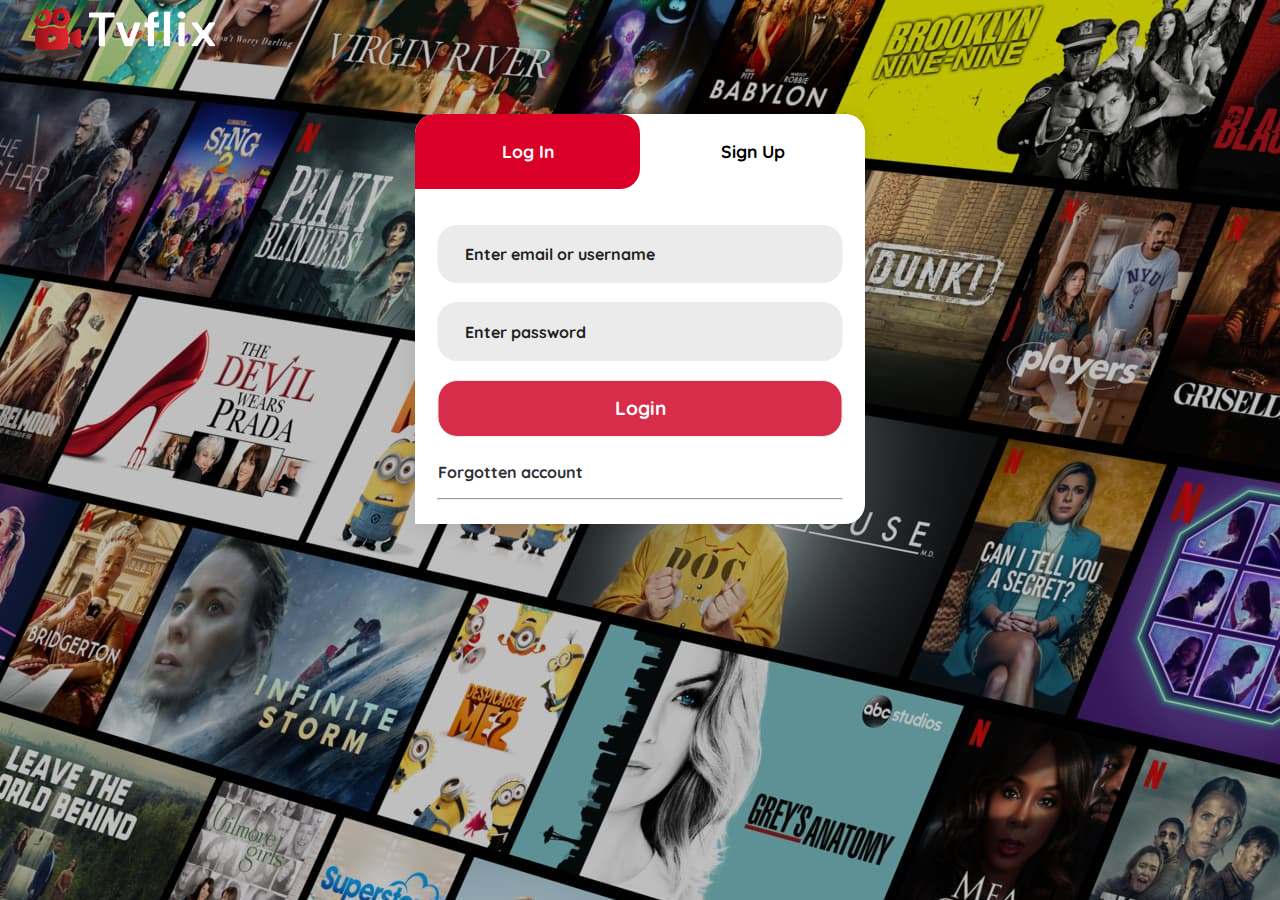
<file: index.html>
<!DOCTYPE html>
<html lang="en">
  <head>
    <meta charset="UTF-8" />
    <meta name="viewport" content="width=device-width, initial-scale=1.0" />
    <title>Document</title>
    <link rel="stylesheet" href="stylesheet/css/login.css" />
    <script src="stylesheet/js/login.js"></script>
  </head>
  <body>
    <div>
      <img src="assets/icon/logo.png" alt="" class="banner" />
    </div>
    <div class="form-modal">
      <div class="form-toggle">
        <button id="login-toggle" onclick="toggleLogin()">log in</button>
        <button id="signup-toggle" onclick="toggleSignup()">sign up</button>
      </div>

      <div id="login-form">
        <form>
          <input type="text" placeholder="Enter email or username" />
          <input type="password" placeholder="Enter password" />
          <button type="button" class="btn login">login</button>
          <p><a href="javascript:void(0)">Forgotten account</a></p>
          <hr />
        </form>
      </div>

      <div id="signup-form">
        <form>
          <input type="email" placeholder="Enter your email" />
          <input type="text" placeholder="Choose username" />
          <input type="password" placeholder="Create password" />
          <button type="button" class="btn signup">create account</button>
          <p>
            Clicking <strong>create account</strong> means that you are agree to
            our <a href="#">terms of services</a>.
          </p>
          <hr />
        </form>
      </div>
    </div>
  </body>
</html>
</file>
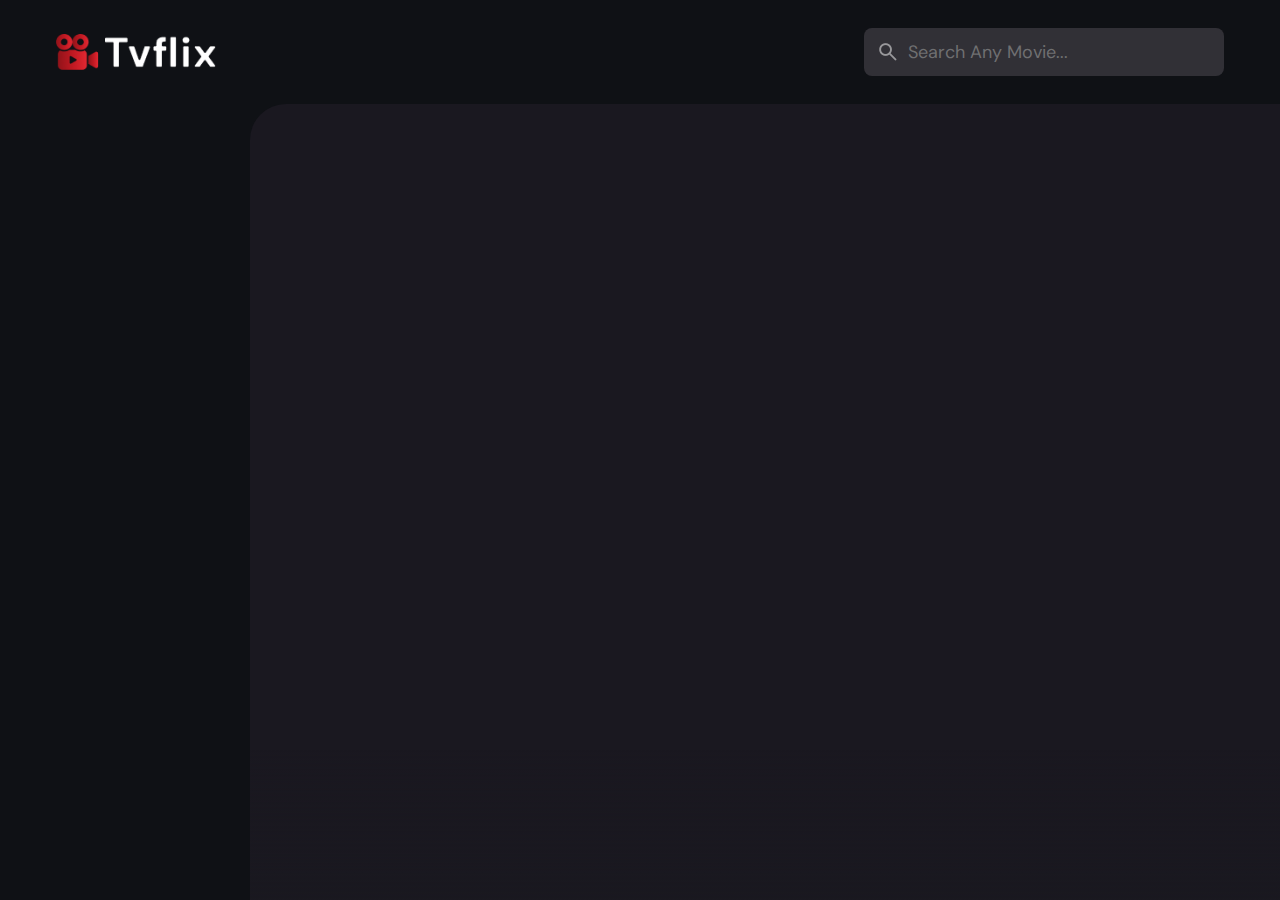
<file: page/detail.html>
<!DOCTYPE html>
<html lang="en">
  <head>
    <meta charset="UTF-8" />
    <meta http-equiv="X-UA-Compatible" content="IE=edge" />
    <meta name="viewport" content="width=device-width, initial-scale=1.0" />

    <meta name="description" content="TVFlix is a popular movie app" />

    <link rel="shortcut icon" href="../assets/icon/favicon.svg" type="image/smg+xml" />
    <link rel="preconnect" href="https://fonts.googleapis.com" />
    <link rel="preconnect" href="https://fonts.gstatic.com" crossorigin />
    <link
      href="https://fonts.googleapis.com/css2?family=DM+Sans:wght@400;700&display=swap"
      rel="stylesheet"
    />

    <link rel="stylesheet" href="../stylesheet/css/style.css" />

    <script src="../stylesheet/js/global.js" defer></script>
    <!-- defer:thuộc tính đó sẽ chỉ định rằng tập lệnh được tải xuống 
        song song với phân tích cú pháp trang và được thực thi 
        sau khi trang đã phân tích cú pháp xong -->
    <script src="../stylesheet/js/detail.js" type="module"></script>
  </head>
  <body>
    <header class="header">
      <a href="../page/movie.html" class="logo">
        <img
          src="../assets/icon/logo.png"
          alt="TVFlix"
          width="140"
          height="32"
        />
      </a>

      <div class="search-box" search-box>
        <div class="search-wrapper" search-wrapper>
          <input
            type="text"
            name="search"
            aria-label="Search Movie"
            placeholder="Search Any Movie..."
            autocomplete="off"
            class="search-field"
            search-field
          />
          <img
            src="../assets/icon/search.png"
            width="24"
            height="24"
            alt="search"
            class="leading-icon"
          />
        </div>

        <button class="search-btn" search-toggler>
          <img
            src="../assets/icon/close.png"
            width="24"
            height="24"
            alt="close search box"
          />
        </button>
      </div>

      <button class="search-btn" search-toggler menu-close>
        <img
          src="../assets/icon/search.png"
          alt="open search box"
          width="24"
          height="24"
        />
      </button>

      <button class="menu-btn" menu-btn menu-toggler>
        <img
          src="../assets/icon/menu.png"
          width="24"
          height="24"
          alt="open menu"
          class="menu"
        />
        <img
          src="../assets/icon/menu-close.png"
          width="24"
          height="24"
          alt="close menu"
          class="close"
        />
      </button>
    </header>

    <main>
      <!-- SIDEBAR -->
      <nav class="sidebar" sidebar></nav>

      <div class="overlay" overlay menu-toggler></div>

      <article class="container" page-content></article>
    </main>
  </body>
</html>
</file>
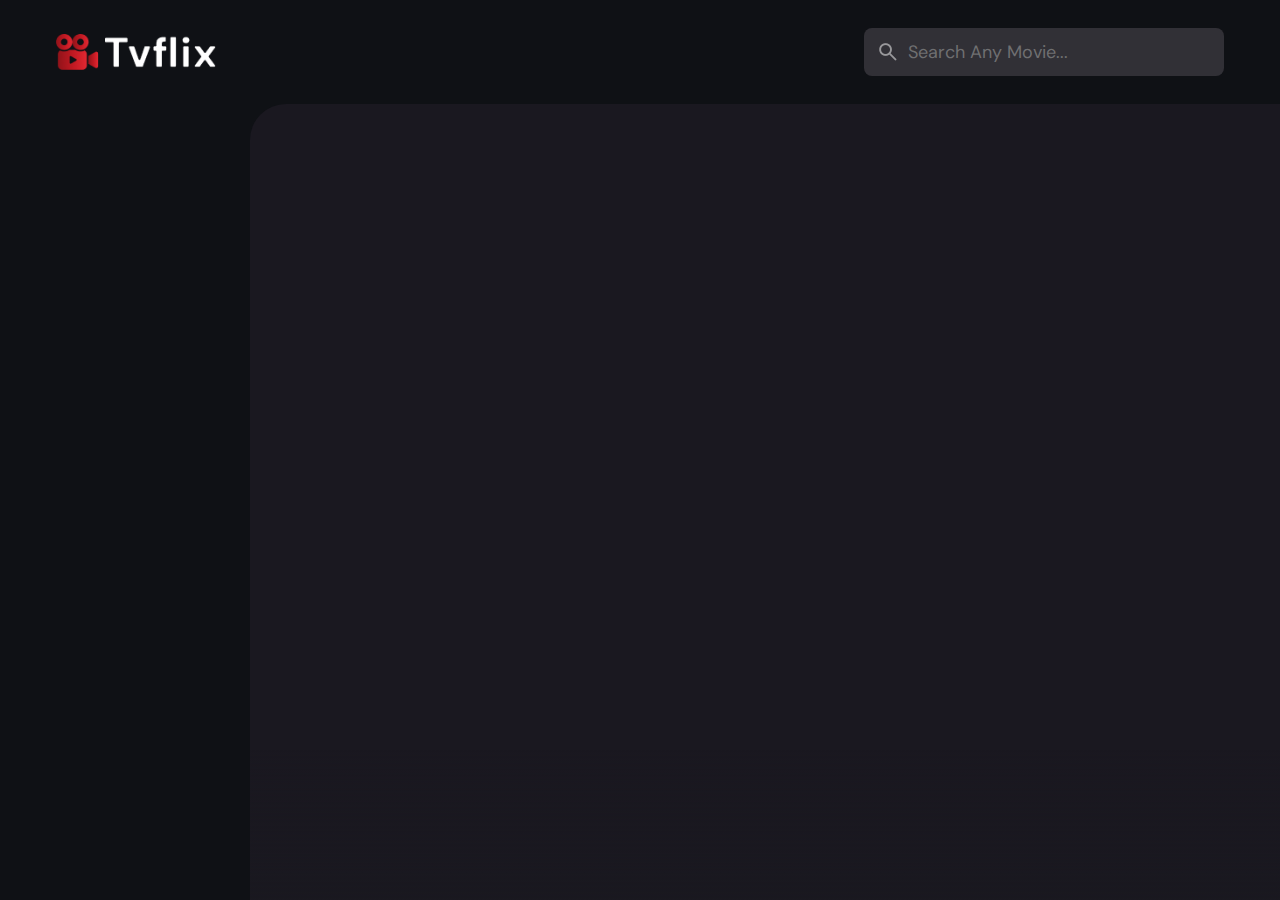
<file: page/movie-list.html>
<!DOCTYPE html>
<html lang="en">
  <head>
    <meta charset="UTF-8" />
    <meta http-equiv="X-UA-Compatible" content="IE=edge" />
    <meta name="viewport" content="width=device-width, initial-scale=1.0" />

    <meta class="description" content="TVFlix is a popular movie app" />

    <link rel="shortcut icon" href="../assets/icon/favicon.svg" type="image/smg+xml" />
    <link rel="preconnect" href="https://fonts.googleapis.com" />
    <link rel="preconnect" href="https://fonts.gstatic.com" crossorigin />
    <link
      href="https://fonts.googleapis.com/css2?family=DM+Sans:wght@400;700&display=swap"
      rel="stylesheet"
    />

    <link rel="stylesheet" href="../stylesheet/css/style.css" />
    <link rel="stylesheet" href="../stylesheet/css/footer.css">

    <script src="../stylesheet/js/global.js" defer></script>
    <!-- defer:thuộc tính đó sẽ chỉ định rằng tập lệnh được tải xuống 
        song song với phân tích cú pháp trang và được thực thi 
        sau khi trang đã phân tích cú pháp xong -->
    <script src="../stylesheet/js/movie-list.js" type="module"></script>
  </head>
  <body>
    <header class="header">
      <a href="../page/movie.html" class="logo">
        <img
          src="../assets/icon/logo.png"
          alt="TVFlix"
          width="140"
          height="32"
        />
      </a>

      <div class="search-box" search-box>
        <div class="search-wrapper" search-wrapper>
          <input
            type="text"
            name="search"
            aria-label="Search Movie"
            placeholder="Search Any Movie..."
            autocomplete="off"
            class="search-field"
            search-field
          />
          <img
            src="../assets/icon/search.png"
            width="24"
            height="24"
            alt="search"
            class="leading-icon"
          />
        </div>

        <button class="search-btn" search-toggler>
          <img
            src="../assets/icon/close.png"
            width="24"
            height="24"
            alt="close search box"
          />
        </button>
      </div>

      <button class="search-btn" search-toggler menu-close>
        <img
          src="../assets/icon/search.png"
          alt="open search box"
          width="24"
          height="24"
        />
      </button>

      <button class="menu-btn" menu-btn menu-toggler>
        <img
          src="../assets/icon/menu.png"
          width="24"
          height="24"
          alt="open menu"
          class="menu"
        />
        <img
          src="../assets/icon/menu-close.png"
          width="24"
          height="24"
          alt="close menu"
          class="close"
        />
      </button>
    </header>

    <main>
      <!-- Thẻ <main>chỉ định nội dung chính của tài liệu.-->
      <!-- SIDEBAR -->
      <nav class="sidebar" sidebar></nav>

      <div class="overlay a" overlay menu-toggler></div>

      <article class="container" page-content></article>
    </main>
  </body>
</html>
</file>
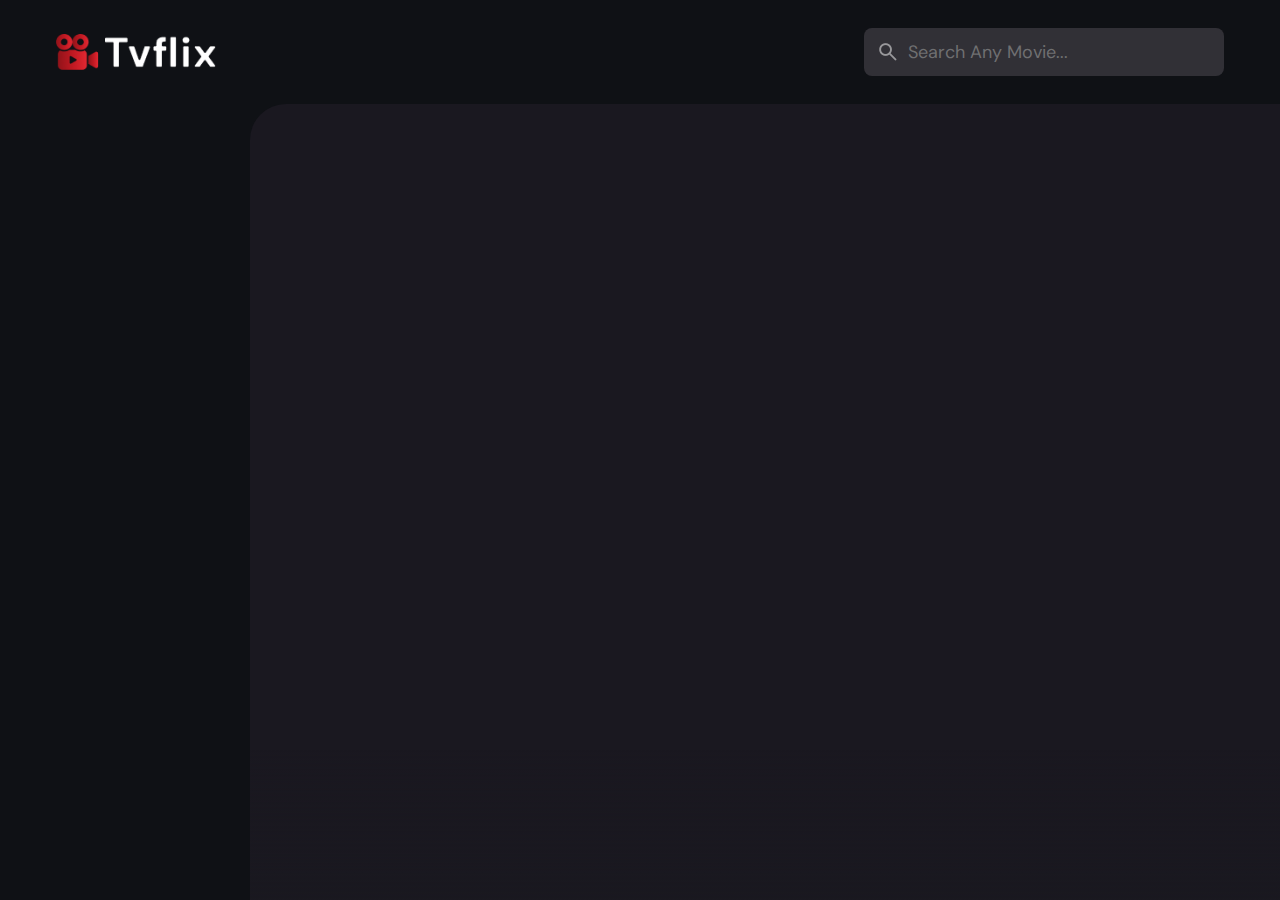
<file: page/movie.html>
<!DOCTYPE html>
<html lang="en">
  <head>
    <meta charset="UTF-8" />
    <meta http-equiv="X-UA-Compatible" content="IE=edge" />
    <meta name="viewport" content="width=device-width, initial-scale=1.0" />
    <title>TVFlix</title>
    <meta name="title" content="TVFlix" />
    <meta name="description" content="TVFlix is a popular movie app" />

    <link rel="shortcut icon" href="../assets/icon/favicon.svg" type="image/smg+xml" />
    <link rel="preconnect" href="https://fonts.googleapis.com" />
    <link rel="preconnect" href="https://fonts.gstatic.com" crossorigin />
    <link
      href="https://fonts.googleapis.com/css2?family=DM+Sans:wght@400;700&display=swap"
      rel="stylesheet"
    />

    <link rel="stylesheet" href="../stylesheet/css/style.css" />
    <link rel="stylesheet" href="../stylesheet/css/footer.css">

    <script src="../stylesheet/js/global.js" defer></script>
    <!-- defer:thuộc tính đó sẽ chỉ định rằng tập lệnh được tải xuống 
        song song với phân tích cú pháp trang và được thực thi 
        sau khi trang đã phân tích cú pháp xong -->
    <script src="../stylesheet/js/index.js" type="module"></script>
  </head>
  <body>
    <header class="header">
      <a href="../page/movie.html" class="logo">
        <img
          src="../assets/icon/logo.png"
          alt="TVFlix"
          width="140"
          height="32"
        />
      </a>

      <div class="search-box" search-box>
        <div class="search-wrapper" search-wrapper>
          <input
            type="text"
            name="search"
            aria-label="Search Movie"
            placeholder="Search Any Movie..."
            autocomplete="off"
            class="search-field"
            search-field
          />
          <img
            src="../assets/icon/search.png"
            width="24"
            height="24"
            alt="search"
            class="leading-icon"
          />
        </div>

        <button class="search-btn" search-toggler>
          <img
            src="../assets/icon/close.png"
            width="24"
            height="24"
            alt="close search box"
          />
        </button>
      </div>

      <button class="search-btn" search-toggler menu-close>
        <img
          src="../assets/icon/search.png"
          alt="open search box"
          width="24"
          height="24"
        />
      </button>

      <button class="menu-btn" menu-btn menu-toggler>
        <img
          src="../assets/icon/menu.png"
          width="24"
          height="24"
          alt="open menu"
          class="menu"
        />
        <img
          src="../assets/icon/menu-close.png"
          width="24"
          height="24"
          alt="close menu"
          class="close"
        />
      </button>
    </header>

    <main>
      <!-- SIDEBAR -->
      <nav class="sidebar" sidebar></nav>

      <div class="overlay a" overlay menu-toggler></div>

      <article class="container" page-content></article>
    </main>
  </body>
</html>
</file>
<file: stylesheet/css/login.css>
@import url("https://fonts.googleapis.com/css?family=Montserrat|Quicksand");

* {
  font-family: "quicksand", Arial, Helvetica, sans-serif;
  box-sizing: border-box;
}

body {
  background-color: hsla(220, 17%, 7%, 1);
  background-image: url(./../../assets/images/the_netflix_login_background__canada__2024___by_logofeveryt_dh0w8qv.jpg);
}
.banner {
  margin-left: 25px;
  border-top-right-radius: 20px;
  border-top-left-radius: 20px;
  display: block;
}

.form-modal {
  position: relative;
  width: 450px;
  height: auto;
  margin-top: 4em;
  left: 50%;
  transform: translateX(-50%);
  background: #fff;
  border-top-right-radius: 20px;
  border-top-left-radius: 20px;
  border-bottom-right-radius: 20px;
  box-shadow: 0 3px 20px 0px rgba(0, 0, 0, 0.1);
}

.form-modal button {
  cursor: pointer;
  position: relative;
  text-transform: capitalize;
  font-size: 1em;
  z-index: 2;
  outline: none;
  background: #fff;
  transition: 0.2s;
}

.form-modal .btn {
  border-radius: 20px;
  border: none;
  font-weight: bold;
  font-size: 1.2em;
  padding: 0.8em 1em 0.8em 1em !important;
  transition: 0.5s;
  border: 1px solid #ebebeb;
  margin-bottom: 0.5em;
  margin-top: 0.5em;
}

.form-modal .login,
.form-modal .signup {
  background: hsla(349, 69%, 51%, 1);
  color: #fff;
}

.form-modal .login:hover,
.form-modal .signup:hover {
  background: #e83131;
}

.form-toggle {
  position: relative;
  width: 100%;
  height: auto;
}

.form-toggle button {
  width: 50%;
  float: left;
  padding: 1.5em;
  margin-bottom: 1.5em;
  border: none;
  transition: 0.2s;
  font-size: 1.1em;
  font-weight: bold;
  border-top-right-radius: 20px;
  border-top-left-radius: 20px;
}

.form-toggle button:nth-child(1) {
  border-bottom-right-radius: 20px;
}

.form-toggle button:nth-child(2) {
  border-bottom-left-radius: 20px;
}

#login-toggle {
  background: hsla(349, 100%, 43%, 1);
  color: #ffff;
}

.form-modal form {
  position: relative;
  width: 90%;
  height: auto;
  left: 50%;
  transform: translateX(-50%);
}

#login-form,
#signup-form {
  position: relative;
  width: 100%;
  height: auto;
  padding-bottom: 1em;
}

#signup-form {
  display: none;
}

#login-form button,
#signup-form button {
  width: 100%;
  margin-top: 0.5em;
  padding: 0.6em;
}

.form-modal input {
  position: relative;
  width: 100%;
  font-size: 1em;
  padding: 1.2em 1.7em 1.2em 1.7em;
  margin-top: 0.6em;
  margin-bottom: 0.6em;
  border-radius: 20px;
  border: none;
  background: #ebebeb;
  outline: none;
  font-weight: bold;
  transition: 0.4s;
}

.form-modal input:focus,
.form-modal input:active {
  transform: scaleX(1.02);
}

.form-modal input::-webkit-input-placeholder {
  color: #222;
}

.form-modal p {
  font-size: 16px;
  font-weight: bold;
}

.form-modal p a {
  color: hsla(250, 6%, 20%, 1);
  text-decoration: none;
  transition: 0.2s;
}

.form-modal p a:hover {
  color: #222;
}

.form-modal i {
  position: absolute;
  left: 10%;
  top: 50%;
  transform: translateX(-10%) translateY(-50%);
}

.fa-google {
  color: #dd4b39;
}

.fa-linkedin {
  color: #3b5998;
}

.fa-windows {
  color: #0072c6;
}

.-box-sd-effect:hover {
  box-shadow: 0 4px 8px hsla(210, 2%, 84%, 0.2);
}

@media only screen and (max-width: 500px) {
  .form-modal {
    width: 100%;
  }
}

@media only screen and (max-width: 400px) {
  i {
    display: none !important;
  }
}
</file>
<file: stylesheet/css/style.css>
/*-----------------------------------*\
  #CUSTOM PROPERTY
\*-----------------------------------*/

:root {
  /* 
  Color 
  */

  --background: hsla(220, 17%, 7%, 1);
  --banner-background: hsla(250, 6%, 20%, 1);
  --white-alpha-20: hsla(0, 0%, 100%, 0.2);
  --on-background: hsla(220, 100%, 95%, 1);
  --on-surface: hsla(250, 100%, 95%, 1);
  --on-surface-variant: hsla(250, 1%, 44%, 1);
  --primary: hsla(349, 100%, 43%, 1);
  --primary-variant: hsla(349, 69%, 51%, 1);
  --rating-color: hsla(44, 100%, 49%, 1);
  --surface: hsla(250, 13%, 11%, 1);
  --text-color: hsla(250, 2%, 59%, 1);
  --white: hsla(0, 0%, 100%, 1);

  /* 
  Gardient color 
  */
  --banner-overlay: 90deg, hsl(220, 17%, 7%) 0%, hsla(220, 17%, 7%, 0.5) 100%;
  --bottom-overlay: 180deg, hsla(250, 13%, 11%, 0), hsla(250, 13%, 11%, 1);

  /* 
  Typography
  */

  /*Font family*/
  --ff-dm-sans: "DM Sans", sans-serif;

  /*font size*/
  --fs-heading: 4rem;
  --fs-title-lg: 2.6rem;
  --fs-title: 2rem;
  --fs-body: 1.8rem;
  --fs-button: 1.5rem;
  --fs-label: 1.4rem;

  --weight-bold: 700;

  /*
  Shadow
  */

  --shadow-1: 0 1px 4px hsla(0, 0%, 0%, 0.75);
  --shadow-2: 0 2px 4px hsla(350, 100%, 43%, 0.3);

  /*
  Border radius
  */

  --radius-4: 4px;
  --radius-8: 8px;
  --radius-16: 16px;
  --radius-24: 24px;
  --radius-36: 36px;

  /*
  Transition
  */

  --transition-short: 250ms ease;
  --transition-long: 500ms ease;
}

/*-----------------------------------*\
  #RESET
\*-----------------------------------*/

*,
*::before,
*::after {
  margin: 0;
  padding: 0;
  box-sizing: border-box;
}

li {
  list-style: none;
}

a,
img,
span,
iframe,
button {
  display: block;
}
/*iframe:sử dụng để nhúng một tài liệu khác trong tài liệu HTML hiện tại*/

a {
  color: inherit;
  text-decoration: none;
}

img {
  height: auto;
}

input,
button {
  background: none;
  border: none;
  font: inherit;
  color: inherit;
}

input {
  width: 100%;
}

button {
  text-align: left;
  cursor: pointer;
}

html {
  font-family: var(--ff-dm-sans);
  font-size: 10px;
  scroll-behavior: smooth;
}

body {
  background-color: var(--background);
  color: var(--on-background);
  font-size: var(--fs-body);
  line-height: 1.5;
}

:focus-visible {
  outline-color: var(--primary-variant);
}

::-webkit-scrollbar {
  width: 8px;
  height: 8px;
}

::-webkit-scrollbar-thumb {
  background-color: var(--banner-background);
  border-radius: var(--radius-8);
}
/*-----------------------------------*\
  #REUSED STYLE
\*-----------------------------------*/

.search-wrapper::before,
.load-more::before {
  content: "";
  width: 20px;
  height: 20px;
  border: 3px solid var(--white);
  border-radius: var(--radius-24);
  border-inline-end-color: transparent;
  animation: loading 500ms linear infinite;
  display: none;
}

.search-wrapper::before {
  position: absolute;
  top: 14px;
  right: 12px;
}

.search-wrapper .searching::before {
  display: block;
}

.load-more {
  background-color: var(--primary-variant);
  margin-inline: auto;
  margin-block: 36px 60px;
}

.load-more:is(:hover, :focus-visible) {
  --primary-variant: hsla(350, 67%, 39%, 1);
}

.load-more.loading::before {
  display: block;
}

@keyframes loading {
  0% {
    transform: rotate(0);
  }
  100% {
    transform: rotate(1turn);
  }
}

.title,
.heading,
.title-large {
  font-weight: var(--weight-bold);
  letter-spacing: 0.5px;
}

.title {
  font-size: var(--fs-title);
}

.heading {
  color: var(--white);
  font-size: var(--fs-heading);
  line-height: 1.2;
}

.title-large {
  font-size: var(--fs-title-lg);
}

.img-cover {
  width: 100%;
  height: 100%;
  object-fit: cover;
}

.meta-list {
  display: flex;
  flex-wrap: wrap;
  justify-content: flex-start;
  align-items: center;
  gap: 12px;
}

.meta-item {
  display: flex;
  align-items: center;
  gap: 4px;
}

.btn {
  color: var(--white);
  font-size: var(--fs-button);
  font-weight: var(--weight-bold);
  max-width: max-content;
  display: flex;
  align-items: center;
  gap: 12px;
  padding-block: 12px;
  padding-inline: 20px 24px;
  border-radius: var(--radius-8);
  transition: var(--transition-short);
}

.card-badge {
  background-color: var(--banner-background);
  color: var(--white);
  font-size: var(--fs-label);
  font-weight: var(--weight-bold);
  padding-inline: 6px;
  border-radius: var(--radius-4);
}

.poster-box {
  background-image: url("../../assets/icon/poster-bg-icon.png");
  aspect-ratio: 2 / 3;
}

.poster-box,
.video-card {
  background-repeat: no-repeat;
  background-size: 50px;
  background-position: center;
  background-color: var(--banner-background);
  border-radius: var(--radius-16);
  overflow: hidden;
}

.title-wrapper {
  margin-block-end: 24px;
}

.slider-list {
  margin-inline: -20px;
  overflow-x: overlay;
  padding-block-end: 16px;
  margin-block-end: -16px;
}

.slider-list::-webkit-scrollbar-thumb {
  background-color: transparent;
}

.slider-list:is(:hover, :focus-within)::-webkit-scrollbar-thumb {
  background-color: var(--banner-background);
}

.slider-list::-webkit-scrollbar-button {
  width: 20px;
}

.slider-list .slider-inner {
  position: relative;
  display: flex;
  gap: 16px;
}

.slider-list .slider-inner::before,
.slider-list .slider-inner::after {
  content: "";
  min-width: 4px;
}

.separator {
  width: 4px;
  height: 4px;
  background-color: var(--white-alpha-20);
  border-radius: var(--radius-8);
}

.video-card {
  background-image: url(../../assets/icon/video-bg-icon.png);
  aspect-ratio: 16 / 9;
  flex-shrink: 0;
  max-width: 500px;
  width: calc(100% - 40px);
}

.container::after,
.search-modal::after {
  content: "";
  position: fixed;
  bottom: 0;
  left: 0;
  width: 100%;
  height: 150px;
  background-image: linear-gradient(var(--bottom-overlay));
  z-index: 1;
  pointer-events: none;
}

/*-----------------------------------*\
  #HEADER
\*-----------------------------------*/

.header {
  position: relative;
  padding-block: 24px;
  display: flex;
  padding-inline: 16px;
  justify-content: space-between;
  align-items: center;
  gap: 8px;
}

.header .logo {
  margin-inline-end: auto;
}

.search-btn,
.menu-btn {
  padding: 12px;
}

.search-btn {
  background-color: var(--banner-background);
  border-radius: var(--radius-8);
}

.search-btn img {
  opacity: 0.5;
  transition: var(--radius-8);
}

.search-btn:is(:hover, :focus-visible) {
  opacity: 1;
}

.menu-btn.active .menu,
.menu-btn .close {
  display: none;
}

.menu-btn .menu,
.menu-btn.active .close {
  display: block;
}

.search-box {
  position: absolute;
  top: 0;
  left: 0;
  width: 100%;
  height: 100%;
  background-color: var(--background);
  padding: 24px 16px;
  display: none;
  align-items: center;
  gap: 8px;
  z-index: 1;
}

.search-box.active {
  display: flex;
}

.search-wrapper {
  position: relative;
  flex-grow: 1;
}

.search-field {
  background-color: var(--banner-background);
  height: 48px;
  line-height: 48px;
  padding-inline: 44px 16px;
  outline: none;
  border-radius: var(--radius-8);
  transition: var(--transition-short);
}

.search-field::placeholder {
  color: var(--on-surface-variant);
}
.search-field:hover {
  box-shadow: 0 0 0 2px var(--on-surface-variant);
}

.search-field:focus {
  box-shadow: 0 0 0 2px var(--on-surface);
  padding-inline-start: 16px;
}

.search-wrapper .leading-icon {
  position: absolute;
  top: 50%;
  transform: translateY(-50%);
  left: 12px;
  opacity: 0.5;
  transition: var(--transition-short);
}

.search-wrapper:focus-within .leading-icon {
  opacity: 0;
}

/*-----------------------------------*\
  #SIDEBAR
\*-----------------------------------*/

.sidebar {
  position: absolute;
  background-color: var(--background);
  top: 96px;
  bottom: 0;
  left: -340px;
  max-width: 340px;
  border-block-start: 1px solid var(--banner-background);
  overflow-y: overlay;
  z-index: 4;
  visibility: hidden;
  transition: var(--transition-long);
}

.sidebar.active {
  transform: translateX(340px);
  visibility: visible;
}

.sidebar-inner {
  display: grid;
  gap: 20px;
  padding-block: 36px;
}

.sidebar::-webkit-scrollbar-thumb {
  background-color: transparent;
}

.sidebar:is(:hover, :focus-within)::-webkit-scrollbar-thumb {
  background-color: var(--banner-background);
}

.sidebar::-webkit-scrollbar-button {
  height: 16px;
}

.sidebar-list,
.sidebar-footer {
  padding-inline: 36px;
}

.sidebar-link {
  color: var(--on-surface-variant);
  transition: var(--transition-short);
}

.sidebar-link:is(:hover, :focus-visible) {
  color: var(--on-background);
}

.sidebar-list {
  display: grid;
  gap: 8px;
}

.sidebar-list .title {
  margin-block-end: 8px;
}

.sidebar-footer {
  border-block-start: 1px solid var(--banner-background);
  padding-block-start: 28px;
  margin-block-start: 16px;
}
.copyright {
  color: var(--on-surface-variant);
  margin-block-end: 20px;
}

.copyright a {
  display: inline-block;
}
.overlay {
  position: fixed;
  top: 96px;
  left: 0;
  bottom: 0;
  width: 100%;
  background: var(--background);
  opacity: 0;
  pointer-events: none;
  transition: var(--transition-short);
  z-index: 3;
}

.overlay.active {
  opacity: 0.5;
  pointer-events: all;
}
/*-----------------------------------*\
  #HOME PAGE
\*-----------------------------------*/

.container {
  position: relative;
  background-color: var(--surface);
  color: var(--on-surface);
  padding: 24px 20px 48px;
  height: calc(100vh - 96px);
  overflow-y: overlay;
  z-index: 1;
}

/**BANNER*/
.banner {
  position: relative;
  height: 700px;
  border-radius: var(--radius-24);
  overflow: hidden;
}

.banner-slider .slider-item {
  position: absolute;
  top: 0;
  left: 120%;
  width: 100%;
  height: 100%;
  background-color: var(--banner-background);
  opacity: 0;
  visibility: hidden;
  transition: opacity var(--transition-long);
}

.banner-slider .slider-item::before {
  content: "";
  position: absolute;
  inset: 0;
  background-image: linear-gradient(var(--banner-overlay));
}

.banner-slider .active {
  left: 0;
  opacity: 1;
  visibility: visible;
}

.banner-content {
  position: absolute;
  left: 24px;
  right: 24px;
  bottom: 206px;
  z-index: 1;
  color: var(--text-color);
}

.banner :is(.heading, .banner-text) {
  display: -webkit-box;
  -webkit-box-orient: vertical;
  overflow: hidden;
}

.banner .heading {
  -webkit-line-clamp: 3;
  margin-block-end: 16px;
}

.banner .genre {
  margin-block: 12px;
}
.banner-text {
  -webkit-line-clamp: 2;
  margin-block-end: 24px;
}

.banner .btn {
  background-color: var(--primary);
}

.banner .btn:is(:hover, :focus-visible) {
  box-shadow: var(--shadow-2);
}

.slider-control {
  position: absolute;
  bottom: 20px;
  left: 20px;
  right: 0;
  border-radius: var(--radius-16) 0 0 var(--radius-16);
  user-select: none;
  padding: 4px 0 4px 4px;
  overflow-x: auto;
}

.slider-control::-webkit-scrollbar {
  display: none;
}

.control-inner {
  display: flex;
  gap: 12px;
}

.control-inner::after {
  container: "";
  min-width: 12px;
}

.slider-control .slider-item {
  width: 100px;
  border-radius: var(--radius-8);
  flex-shrink: 0;
  filter: brightness(0.4);
}

.slider-control .active {
  filter: brightness(1);
  box-shadow: var(--shadow-1);
}
/*movie list*/
.movie-list {
  padding-block-start: 32px;
}

.movie-card {
  position: relative;
  min-width: 200px;
}

.movie-card .card-banner {
  width: 200px;
}

.movie-card .title {
  width: 100%;
  white-space: nowrap;
  text-overflow: ellipsis;
  overflow: hidden;
  margin-block: 8px 4px;
}

.movie-card .meta-list {
  justify-content: space-between;
}

.movie-card .card-btn {
  position: absolute;
  inset: 0;
}
/*-----------------------------------*\
  #DETAIL PAGE
\*-----------------------------------*/

.backdrop-image {
  position: absolute;
  top: 0;
  left: 0;
  width: 100%;
  height: 600px;
  background-repeat: no-repeat;
  background-size: cover;
  background-position: center;
  z-index: -1;
}

.backdrop-image::after {
  content: "";
  position: absolute;
  inset: 0;
  background-image: linear-gradient(
    0deg,
    hsla(250, 13%, 11%, 1),
    hsla(250, 13%, 11%, 0.9)
  );
}

.movie-detail .movie-poster {
  max-width: 300px;
  width: 100%;
}

.movie-detail .heading {
  margin-block: 24px 12px;
}

.movie-detail:is(.meta-list, .genre) {
  color: var(--text-color);
}

.movie-detail .genre {
  margin-block: 12px 16px;
}

.detail-list {
  margin-block: 24px 32px;
}

.movie-detail .list-item {
  display: flex;
  align-items: flex-start;
  gap: 8px;
  margin-block-end: 12px;
}

.movie-detail .list-name {
  color: var(--text-color);
  min-width: 112px;
}
/*-----------------------------------*\
  #MOVIE LIST PAGE
\*-----------------------------------*/

.genre-list .title-wrapper {
  margin-block-end: 56px;
}

.grid-list {
  display: grid;
  grid-template-columns: repeat(auto-fill, minmax(200px, 1fr));
  column-gap: 16px;
  row-gap: 20px;
}

:is(.genre-list, .search-modal) :is(.movie-card, .card-banner) {
  width: 100%;
}

/*-----------------------------------*\
  #SEARCH MODAL
\*-----------------------------------*/

.search-modal {
  position: fixed;
  top: 96px;
  left: 0;
  width: 100%;
  bottom: 0;
  background-color: var(--surface);
  padding: 50px 24px;
  z-index: 4;
  overflow-y: overlay;
  display: none;
}

.search-modal.active {
  display: block;
}

.search-modal .label {
  color: var(--primary-variant);
  font-weight: var(--weight-bold);
  margin-block-end: 8px;
}
/*-----------------------------------*\
  #MEDIA QUERIES
\*-----------------------------------*/

/*
*responsive for larger than 575px screen
*/

@media (min-width: 575px) {
  /*
  *Home page
  */
  .banner-content {
    right: auto;
    max-width: 500px;
  }

  .slider-control {
    left: calc(100% - 400px);
  }

  /*
  *Detail page
  */
  .detail-content {
    max-width: 750px;
  }
}

/*
*responsive for larger than 768px screen
*/

@media (min-width: 768px) {
  /*
  *Custom property
  */
  :root {
    /*gardient color*/
    --banner-overlay: 90deg, hsl(220, 17%, 7%) 0%, hsla(220, 17%, 7%, 0) 100%;
    /*font size*/
    --fs-heading: 5.4rem;
  }

  /*Home page*/

  .container {
    padding-inline: 24px;
  }

  .slider-list {
    margin-inline: -24px;
  }

  .search-btn {
    display: none;
  }

  .search-box {
    all: unset;
    display: block;
    width: 360px;
  }

  .banner {
    height: 500px;
  }

  .banner-content {
    bottom: 50%;
    transform: translateY(50%);
    left: 50px;
  }

  /*Movie detail*/

  .movie-detail {
    display: flex;
    align-items: flex-start;
    gap: 40px;
  }

  .movie-detail .detail-box {
    flex-grow: 1;
  }

  .movie-detail .movie-poster {
    flex-shrink: 0;
    position: sticky;
    top: 0;
  }

  .movie-detail .slider-list {
    margin-inline-start: 0;
    border-radius: var(--radius-16) 0 0 var(--radius-16);
  }

  .movie-detail .slider-inner::before {
    display: none;
  }
}

/*
*responsive for larger than 1200px screen
*/

@media (min-width: 1200px) {
  /*home page*/
  .header {
    padding: 28px 56px;
  }

  .logo img {
    width: 160px;
  }

  .menu-btn,
  .overlay {
    display: none;
  }

  main {
    display: grid;
    grid-template-columns: 250px 1fr;
  }

  .sidebar {
    position: static;
    visibility: visible;
    border-block-start: 0;
    height: calc(100vh - 104px);
  }

  .sidebar.active {
    transform: none;
  }

  .sidebar-list,
  .sidebar-footer {
    padding-inline: 56px;
  }

  .container {
    height: calc(100vh - 104px);
    border-top-left-radius: var(--radius-36);
  }
  .banner-content {
    left: 100px;
  }

  .search-modal {
    top: 104px;
    padding: 60px;
  }

  /*movie detail page*/
  .backdrop-image {
    border-top-left-radius: var(--radius-36);
  }
}
</file>
<file: stylesheet/css/footer.css>
/* footer style */
footer{
 background-color: rgb(255, 253, 253);
}
/* top */
.footer-top{
    width: 98%;
    margin: auto;
    padding:20px 50px;
    display: flex;
    gap: 40px;
    justify-content: space-between;
}
/* left */
.footer_left{

}
.footer_left p {
    color: black;
  width: 300px;
} 
.footer_figure{
  width: 200px;
  height: 40px;
}
.footer_image {
  width: 200px;
  height: 40px;
}
/* center */
.footer_center{
    color: black;
    display: flex;
    gap: 200px;
}
.footer_center a:hover{
    font-weight: 700;
    scale: 1.1;
}
/* right */
.footer_right{
    display: flex;
    gap: 15px;
    flex-direction: column;
    color: black;
}
.footer_right input{
    width: 200px;
    border: 1px solid black;
}
.footer_right button{
    border: 1px solid black;
    width: 50px;
    text-align: center;
    background-color: gray;
}
.footer_right button:hover{
    scale: 1.1;
}

/* bottom */
.footer-bottomn{
    background-color: black;
    color: white;
    font-weight: 900;
    padding: 10px;
    text-align: center;
}
/* responsive */
@media (max-width: 574px)  {
    .footer-top{
        flex-direction: column;
    }
    .footer_center{
        flex-direction: column;
        gap: 30px;
    }
}

@media (min-width: 575px) and (max-width: 1199px)  {
    .footer-top{
        flex-direction: column;
    }
    .footer_center{
        flex-direction: column;
        gap: 30px;
    }
}
</file>
